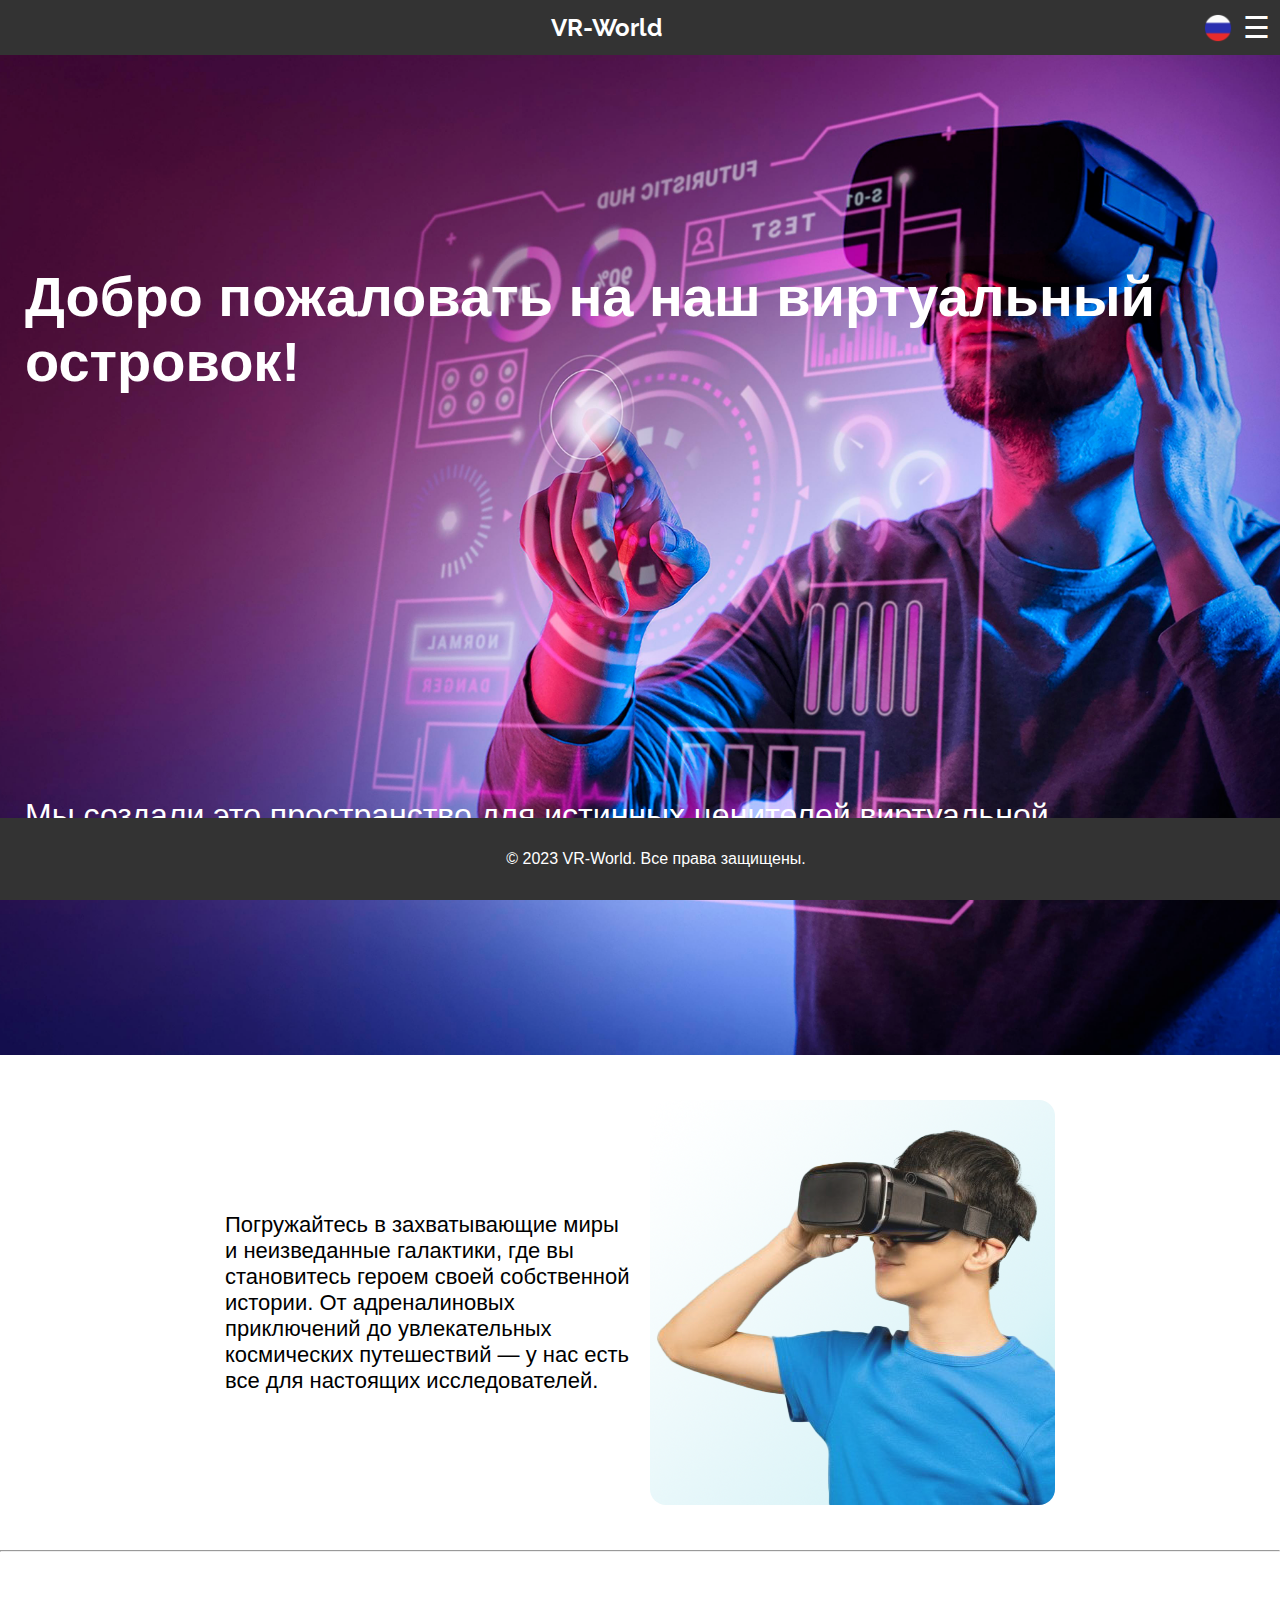
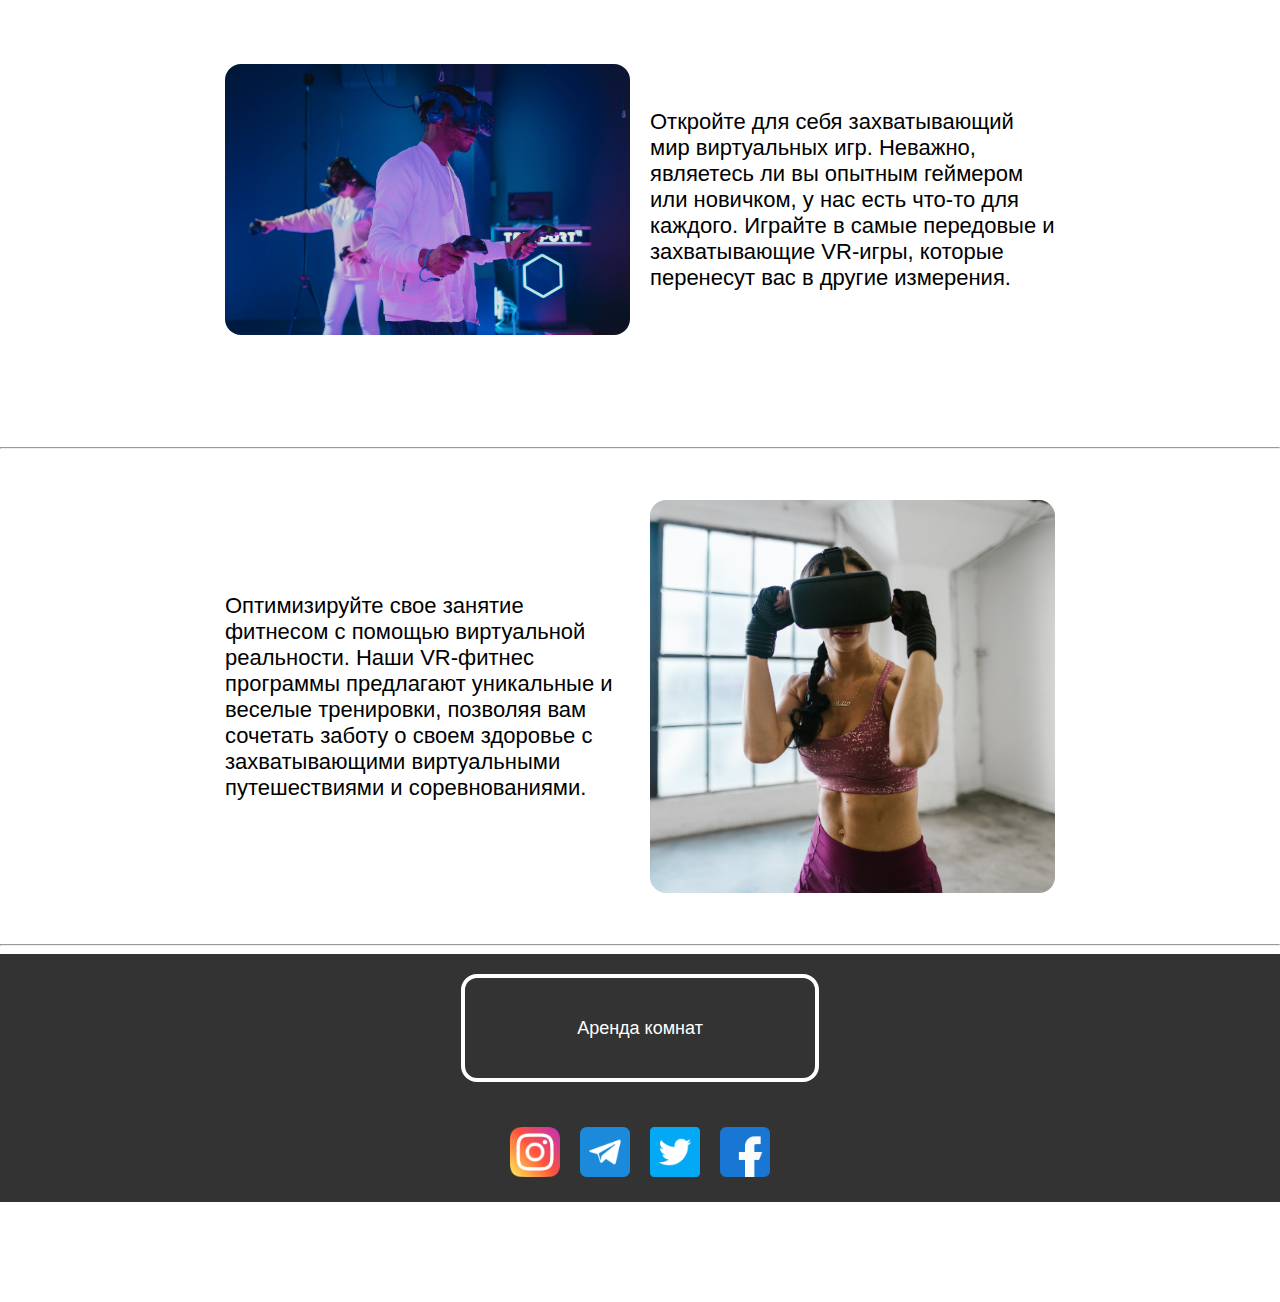
<file: index.html>
<!DOCTYPE html>
<html lang="ru">
<head>
    <meta charset="UTF-8">
    <meta http-equiv="X-UA-Compatible" content="IE=edge">
    <meta name="viewport" content="width=device-width, initial-scale=1.0">
    <title>VR-World</title>
    <link rel="preconnect" href="https://fonts.googleapis.com">
    <link rel="preconnect" href="https://fonts.gstatic.com" crossorigin>
    <link href="https://fonts.googleapis.com/css2?family=Raleway&display=swap" rel="stylesheet"> 
    <link rel="stylesheet" type="text/css" href="main.css">
    <link rel="stylesheet" type="text/css" href="main.css">
    <script src="main.js"></script>

<style type="text/css">


/*head*/
        
        .switchLangButton {
            display: flex;
            width: 30px;
            height: 30px;
            margin: 0px 10px 0px 0px;
            transition: transform 0.3s ease-in-out;
        }

        .switchLangButton:hover {
            transform: scale(0.9);
        }

        .headfragment{
            width: auto;
            height: 1000px;
            }


        .headfragment_content {
            display: grid;
            grid-template-areas:
            "headfragment_block1 headfragment_block2"
            "headfragment_block3 headfragment_block4";
            gap: 10px;
            background: url(medium-shot-man-wearing-vr-glasses.jpg);
            background-size: cover;
            background-position: center;
            width: auto;
            height: 100%;
            margin: 0px;
            transition: background-image 0.5s ease-in-out;
        }

        .headfragment_block1 { grid-area: headfragment_block1; }
        .headfragment_block2 { grid-area: headfragment_block2; }
        .headfragment_block3 { grid-area: headfragment_block3; }
        .headfragment_block4 { grid-area: headfragment_block4; }

        .headfragment_content > div {
            /*border: 4px solid #FFF;*/
            
            color: #fff;
            width: auto;
            height: auto;
            padding: 20px;
            margin: 5px;
            display: flex;
            justify-content: left;
            align-items: center;
            }

        .content {
            margin: 0px 0px 100px 0px;
        }

        .headfragment_block1{
            font-weight: bold;
            font-size: 56px;
            color: #FFF;
        }

        .headfragment_block3{
            font-size: 32px;
            color: #FFF;
        }

/*1*/

       .fragment1 {
            margin: 5vh auto;
            padding: 0 5vw;
            box-sizing: border-box;
            display: flex;
            flex-direction: row;
            align-items: center;
            justify-content: center;
        }

        .description1 {
            font-size: 22px;
            flex: 1;
            text-align: left;
            max-width: 405px;
            width: 405px;
            height: 405px;
            margin: 0px 20px 0px 0px;
            display: flex;
            align-items: center;
            justify-content: center;
        }

        .img1 {
            min-width: 405px;
            max-width: 405px;
            max-height: 405px;
            border-radius: 16px;
        
        }

/*2*/

        .fragment2 {
            margin: 5vh auto;
            padding: 0 5vw;
            box-sizing: border-box;
            display: flex;
            flex-direction: row;
            align-items: center;
            justify-content: center;
        }

        .description2 {
            order: 2;
            font-size: 22px;
            flex: 1;
            text-align: left;
            max-width: 405px;
            width: 405px;
            height: 405px;
            margin: 0px 0px 0px 20px;
            display: flex;
            align-items: center;
            justify-content: center;
        }

        .img2 {
            order: 1;
            min-width: 405px;
            max-width: 405px;
            max-height: 405px;
            border-radius: 16px;
        
        }

/*3*/

        .fragment3 {
            margin: 5vh auto;
            padding: 0 5vw;
            box-sizing: border-box;
            display: flex;
            flex-direction: row;
            align-items: center;
            justify-content: center;
        }

        .description3 {
            order: 1;
            font-size: 22px;
            flex: 1;
            text-align: left;
            max-width: 405px;
            width: 405px;
            height: 405px;
            margin: 0px 20px 0px 0px;
            display: flex;
            align-items: center;
            justify-content: center;
        }

        .img3 {
            order: 2;
            min-width: 405px;
            max-width: 405px;
            max-height: 405px;
            border-radius: 16px;
        
        }
/*4*/
        .fragment4 {
            margin: 0px;
            padding: 0px;
            box-sizing: border-box;
            display: flex;
            flex-direction: row;
            align-items: center;
            justify-content: center;
        }

        .rentRoom {
            font-size: 22px;
            flex: 1;
            text-align: left;
            max-width: 405px;
            width: 405px;
            height: 100px;
            margin: 0px 20px 0px 0px;
            display: flex;
            align-items: center;
            justify-content: center;
        }

/*social networks*/       

        .social_networks_fragment {
            background-color: #333;
            margin: 0px auto;
            padding: 0 5vw;
            
            display: flex;
            flex-direction: row;
            align-items: center;
            justify-content: center;
        }

        .social_networks {
            font-size: 22px;
            flex: 1;
            text-align: left;
            max-width: 405px;
            width: 100%;
            height: 100px;
            margin: 0px;
            display: flex;
            align-items: center;
            justify-content: center;
        }

        .instagram{
            background: url("instagram.png");
            background-size: cover;
            background-position: center;
            width: 50px;
            height: 50px;
            margin: 10px;
            transition: transform 0.3s ease-in-out;
        }
        .telegram{
            background: url("telegram.png");
            background-size: cover;
            background-position: center;
            width: 50px;
            height: 50px;
            margin: 10px;
            transition: transform 0.3s ease-in-out;
        }
        .twitter{
            background: url("twitter.png");
            background-size: cover;
            background-position: center;
            width: 50px;
            height: 50px;
            margin: 10px;
            transition: transform 0.3s ease-in-out;
        }
        .facebook{
            background: url("facebook.png");
            background-size: cover;
            background-position: center;
            width: 50px;
            height: 50px;
            margin: 10px;
            transition: transform 0.3s ease-in-out;
        }

        .instagram:hover{
            transform: scale(0.9);
        }
        .telegram:hover{
            transform: scale(0.9);
        }
        .twitter:hover{
            transform: scale(0.9);
        }
        .facebook:hover{
            transform: scale(0.9);
        }

/*adaptation*/

        @media screen and (max-width: 950px) {

        .headfragment{
            background-color: #333;
            width: auto;
            height: 800px;
            }

        .headfragment_content {
            grid-template-areas:
            "headfragment_block1"
            "headfragment_block2"
            "headfragment_block3"
            "headfragment_block4";
        }

    .headfragment_content > div {
        display: flex;
        justify-content: left;
        align-items: center;
        padding: 10px;
    }


/*1*/
            .fragment1 {
               
                flex-direction: column;
                align-items: center;
            }

            .description1 {
                font-size: 18px;
                order: 2;
                margin: 10px 0px 0px 0px;
                min-width: 300px;
                max-width: 350px;
                height: auto;
            }

            .img1 {
                order: 1;
                min-width: 300px;
                max-width: 350px;
                max-height: 350px;
                height: auto;
            }
/*2*/
            .fragment2 {
               
                flex-direction: column;
                align-items: center;
            }

            .description2 {
                font-size: 18px;
                order: 2;
                margin: 10px 0px 0px 0px;
                min-width: 300px;
                max-width: 350px;
                height: auto;
            }

            .img2 {
                order: 1;
                min-width: 300px;
                max-width: 350px;
                max-height: 350px;
                height: auto;
            }
/*3*/
            .fragment3 {
               
                flex-direction: column;
                align-items: center;
            }

            .description3 {
                font-size: 18px;
                order: 2;
                margin: 10px 0px 0px 0px;
                min-width: 300px;
                max-width: 350px;
                height: auto;
            }

            .img3 {
                order: 1;
                min-width: 300px;
                max-width: 350px;
                max-height: 350px;
                height: auto;
            }
        }
/*4*/
        .fragment4 {
            background-color: #333;
            margin: 0px;
            padding: 0 5vw;
            box-sizing: border-box;
            display: flex;
            flex-direction: row;
            align-items: center;
            justify-content: center;
        }

        .rentRoom {
            color: #FFF;
            font-size: 18px;
            flex: 1;
            text-align: left;
            max-width: 350px;
            width: 350px;
            margin: 20px 20px 20px 20px;
            height: 100px;
            display: flex;
            align-items: center;
            justify-content: center;
            border: 4px solid #FFF;
            border-radius: 16px;
            cursor: pointer;
            transition: transform 0.3s ease-in-out
        }

        .rentRoom:hover {
            transform: scale(0.9);
            color: #f39c12;
        }

        .rentRoom.rent {
            color: #FFF;
        }
    </style>
    </style>

<script type="text/javascript">
        var currentImageIndex = 0;
        var images = [
            "medium-shot-man-wearing-vr-glasses.jpg",
            "caucasian-woman-s-portrait-isolated-on-gradient-studio.jpg",
            "woman-is-using-virtual-reality-headset-neon-light-studio-portrait-concept-of-virtual-reality-technology-ai-generative.jpg"
        ];

        function changeBackground() {
            document.getElementById("background").style.backgroundImage = "url('" + images[currentImageIndex] + "')";
            currentImageIndex = (currentImageIndex + 1) % images.length;
        }

        // Запускаем автоматическую смену фотографий каждые 5 секунд
        setInterval(changeBackground, 5000);
    </script>

 <script type="text/javascript">
    var currentLanguage = document.documentElement.lang;
        var languageImages = {
            "ru": "rusia.png",
            "uk": "ukraine.png"
        };

        document.addEventListener("DOMContentLoaded", function() {
        var languageButton = document.getElementById("languageButton");
        updateLanguageButtonImage(languageButton, currentLanguage);
        });

        function updateLanguageButtonImage(button, language) {
            button.src = languageImages[language];
        }

        function redirectToPage(pageUrl) {
            window.location.href = pageUrl;
        }

        function switchLanguage() {
            var currentLanguage = document.documentElement.lang;
            var newLanguage = currentLanguage === "ru" ? "uk" : "ru";

            document.documentElement.lang = newLanguage;

            updateTexts(newLanguage);

            var languageButton = document.getElementById("languageButton");
            updateLanguageButtonImage(languageButton, newLanguage);
    languageButton.alt = newLanguage === "ru" ? "RU" : "UA";
        }

        function updateTexts(language) {
            var textIds = ["welcomeText", "aboutText", "descriptionText1", "descriptionText2", "descriptionText3", "roomRentButton", "sidebar1", "sidebar2", "sidebar3", "sidebar4", "sidebar5", "sidebar6", "sidebar7", "footerText"];

            var texts = {
                "ru": {
                    "welcomeText": "Добро пожаловать на наш виртуальный островок!",
                    "aboutText": "Мы создали это пространство для истинных ценителей виртуальной реальности, где грани между фантазией и действительностью стираются.",
                    "descriptionText1": "Погружайтесь в захватывающие миры и неизведанные галактики, где вы становитесь героем своей собственной истории. От адреналиновых приключений до увлекательных космических путешествий — у нас есть все для настоящих исследователей.",
                    "descriptionText2": "Откройте для себя захватывающий мир виртуальных игр. Неважно, являетесь ли вы опытным геймером или новичком, у нас есть что-то для каждого. Играйте в самые передовые и захватывающие VR-игры, которые перенесут вас в другие измерения.",
                    "descriptionText3": "Оптимизируйте свое занятие фитнесом с помощью виртуальной реальности. Наши VR-фитнес программы предлагают уникальные и веселые тренировки, позволяя вам сочетать заботу о своем здоровье с захватывающими виртуальными путешествиями и соревнованиями.",
                    "roomRentButton": "Аренда комнат",
                    "sidebar1": "Главная ",
                    "sidebar2": "Vr-игры",
                    "sidebar3": "Vr-фитнес",
                    "sidebar4": "Сообщество",
                    "sidebar5": "Аренда комнат",
                    "sidebar6": "Контакты",
                    "sidebar7": "О нас",
                    "footerText": "© 2023 VR-World. Все права защищены."
                },
                "uk": {
                    "welcomeText": "Ласкаво просимо на наш віртуальний острівець!",
                    "aboutText": "Ми створили цей простір для справжніх цінителів віртуальної реальності, де грані між фантазією та дійсністю змиваються.",
                    "descriptionText1": "Поринайте в захоплюючі світи і незвідані галактики, де ви стаєте героєм своєї власної історії. Від адреналінових пригод до захоплюючих космічних подорожей – ми маємо все для справжніх дослідників.",
                    "descriptionText2": "Відкрийте собі захоплюючий світ віртуальних ігор. Неважливо, чи ви є досвідченим геймером або новачком, у нас є щось для кожного. Грайте в передові і захоплюючі VR-ігри, які перенесуть вас в інші виміри.",
                    "descriptionText3": "Оптимізуйте своє заняття фітнесом за допомогою віртуальної реальності. Наші VR-фітнес програми пропонують унікальні та веселі тренування, дозволяючи вам поєднувати турботу про своє здоров'я із захоплюючими віртуальними подорожами та змаганнями.",
                    "roomRentButton": "Оренда кімнат",
                    "sidebar1": "Головна ",
                    "sidebar2": "Vr-ігри",
                    "sidebar3": "Vr-фітнес",
                    "sidebar4": "Спільнота",
                    "sidebar5": "Оренда кімнат",
                    "sidebar6": "Контакти",
                    "sidebar7": "Про нас",
                    "footerText": "© 2023 VR-World. Всі права захищені."
                }
            };

            textIds.forEach(function(textId) {
                var element = document.getElementById(textId);
                if (element) {
                    element.innerText = texts[language][textId];
                }
            });
        }
    </script>

</head>
<body>

<!-- Sidebar -->
    <div id="mySidenav" class="sidenav">
            <a href="javascript:void(0)" class="closebtn" onclick="closeNav()">&times;</a>
            <ul>
                <li class="active"><a id="sidebar1" href="index.html">Главная</a></li>
                <li><a id="sidebar2" href="">Vr-игры</a></li>
                <li><a id="sidebar3" href="">Vr-фитнес</a></li>
                <li><a id="sidebar4" href="">Сообщество</a></li>
                <li><a id="sidebar5" href="rent.html">Аренда комнат</a></li>
                <li><a id="sidebar6" href="">Контакты</a></li>
                <li><a id="sidebar7" href="">О нас</a></li>
            </ul>
    </div>

<!-- Header -->

    <header>
        <h1> VR-World </h1>
        <div class="switchLangButton">
            <img class="switchLang" id="languageButton" onclick="switchLanguage()" style="cursor: pointer;">
        </div>
        <span class="nav_menu" onclick="openNav()">&#9776;</span>
    </header>

 <!-- Main -->

    <div class="headfragment">
        <div id="background" class="headfragment_content">
            <div class="headfragment_block1">
                <p id="welcomeText">
                Добро пожаловать на наш виртуальный островок!</p>

            </div>
                
            <div class="headfragment_block2">
                
            </div>
                
            <div class="headfragment_block3">
                <p id="aboutText">
                Мы создали это пространство для истинных ценителей виртуальной реальности, где грани между фантазией и действительностью стираются.
                </p>
            </div>
            <div class="headfragment_block4"></div>
        </div>
    </div>
 <!-- Content -->        
    <div class="content">
        <div class="fragment1">
            <p id="descriptionText1" class="description1">
            Погружайтесь в захватывающие миры и неизведанные галактики, где вы становитесь героем своей собственной истории. От адреналиновых приключений до увлекательных космических путешествий — у нас есть все для настоящих исследователей.
        </p>
            <img class="img1" src="pexels-sound-on-3761104.jpg"></img>
        </div>

        <hr>

        <div class="fragment2">
            <p id="descriptionText2" class="description2">
            Откройте для себя захватывающий мир виртуальных игр. Неважно, являетесь ли вы опытным геймером или новичком, у нас есть что-то для каждого. 
            Играйте в самые передовые и захватывающие VR-игры, которые перенесут вас в другие измерения.
        </p>
            <img class="img2" src="pexels-tima-miroshnichenko-6498302.jpg"></img>
        </div>

        <hr>

        <div class="fragment3">
            <p id="descriptionText3" class="description3">
            Оптимизируйте свое занятие фитнесом с помощью виртуальной реальности. Наши VR-фитнес программы предлагают уникальные и веселые тренировки,
            позволяя вам сочетать заботу о своем здоровье с захватывающими виртуальными путешествиями и соревнованиями.
            </p>
            <img class="img3" src="pexels-rdne-stock-project-8097331.jpg"></img>
        </div>
        <hr>
    
    <div class="fragment4">
        <div class="rentRoom" id="rentButton" onclick="redirectToPage('rent.html')">

        <script type="text/javascript">
            function redirectToPage(pageUrl) {
            window.location.href = pageUrl;
            }
        </script>

            <span id="roomRentButton" class="rent">Аренда комнат</span>
        </div>
    </div>
    <div class="social_networks_fragment">
        <div class="social_networks">
            <div class="instagram"></div>
            <div class="telegram"></div>
            <div class="twitter"></div>
            <div class="facebook"></div>
        </div>
    </div>
</div>
    
<!-- Footer -->

    <footer>
        <p id="footerText">© 2023 VR-World. Все права защищены.</p>
    </footer>
</body>
</html>
</file>
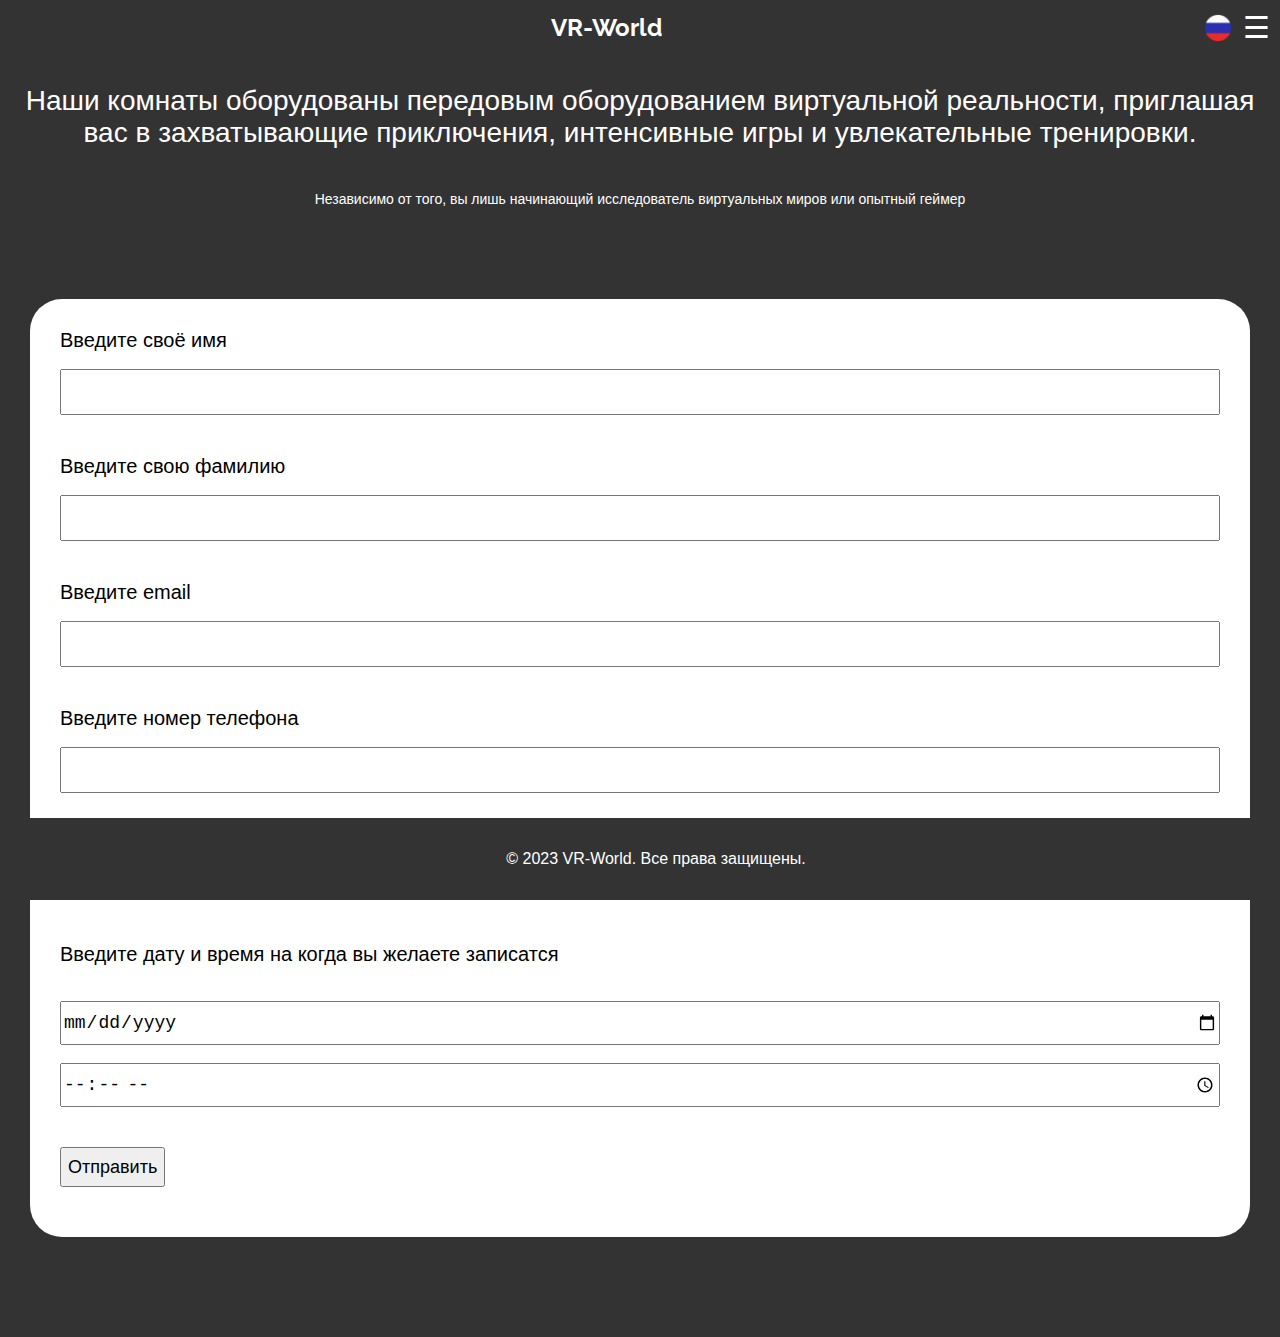
<file: rent.html>
<!DOCTYPE html>
<html lang="ru">
<head>
	<meta charset="utf-8">
	<meta name="viewport" content="width=device-width, initial-scale=1">
	<title id="rentRoomTitle">Арендовать комнату</title>
	<link rel="preconnect" href="https://fonts.googleapis.com">
    <link rel="preconnect" href="https://fonts.gstatic.com" crossorigin>
    <link href="https://fonts.googleapis.com/css2?family=Raleway&display=swap" rel="stylesheet"> 
	<link rel="stylesheet" type="text/css" href="main.css">
	<script src="main.js"></script>
	<script type="text/javascript">
	document.addEventListener("DOMContentLoaded", function () {
    var radioButtons = document.querySelectorAll('input[type="radio"]');
    radioButtons.forEach(function (radioButton) {
        radioButton.addEventListener('change', function () {
            updateSelectedRoomSize();
        });
    });
});

function updateSelectedRoomSize() {
    var selectedRoomSizeElement = document.getElementById('selectedRoomSize');
    var selectedRoomSize = getSelectedRoomSize();
    selectedRoomSizeElement.innerText = selectedRoomSize;
}

function getSelectedRoomSize() {
    var radioButtons = document.querySelectorAll('input[type="radio"]');
    for (var i = 0; i < radioButtons.length; i++) {
        if (radioButtons[i].checked) {
            return radioButtons[i].parentElement.innerText.trim();
        }
    }
    return 'Не выбрано';
}
	</script>
	<style type="text/css">
		body{
			background: #333;
		}
		.content {
			background: #333;
            margin: 0px 0px 100px 0px;
            width: auto;
            height: auto;
        }

        .decription{
        	margin: 0px 10px 10px 10px;
        	display: grid;
        	justify-content: center;
        	align-items: center;
        }

        .decription_text {
        	color: #FFF;
        	font-size: 28px;
        	margin: 0px;
        	text-align: center;
        	padding: 30px 0px 10px 0px;
        }

        .decription_text_ps {
        	color: #FFF;
        	font-size: 14px;
        	margin: 0px;
        	text-align: center;
        	padding: 0px 0px 30px 0px;
        }

        .form_container {
        	background-color: #FFF;
        	border-radius: 32px;
        	margin: 30px;
        	width: auto;
        	height: auto;
        	padding: 0px 0px 10px 0px;
        }



        .form {
        	margin: 30px;
        }

        .form_content{
        	display: grid;
        	padding: 30px 0px 10px 0px;
        }

        .form_content input {
        	width: auto;
        	height: 40px;
        	font-size: 18px;
        }

        .form_content label {
        	width: auto;
        	height: 40px;
        	font-size: 20px;
        }

        .dropdown {
        	width: 300px;
        	height: 30px;
            position: relative;
            display: inline-block;
        }

        .dropdown-content {
            display: none;
            position: absolute;
            background-color: #f9f9f9;
            min-width: 160px;
            box-shadow: 0px 8px 16px 0px rgba(0, 0, 0, 0.2);
            z-index: 1;
        }

        .dropdown-content label {
            display: block;
            padding: 10px;
        }

        .dropdown:hover .dropdown-content {
            display: block;
        }

        input[type="radio"] {
    		display: none;
		}



		.rb_span_lb{
			border: 4px solid #000;
			width: auto;
		}



	</style>

     <script type="text/javascript">
    var currentLanguage = document.documentElement.lang;
        var languageImages = {
            "ru": "rusia.png",
            "uk": "ukraine.png"
        };

        document.addEventListener("DOMContentLoaded", function() {
        var languageButton = document.getElementById("languageButton");
        updateLanguageButtonImage(languageButton, currentLanguage);
        });

        function updateLanguageButtonImage(button, language) {
            button.src = languageImages[language];
        }

        function redirectToPage(pageUrl) {
            window.location.href = pageUrl;
        }

        function switchLanguage() {
            var currentLanguage = document.documentElement.lang;
            var newLanguage = currentLanguage === "ru" ? "uk" : "ru";

            document.documentElement.lang = newLanguage;

            updateTexts(newLanguage);

            var languageButton = document.getElementById("languageButton");
            updateLanguageButtonImage(languageButton, newLanguage);
    languageButton.alt = newLanguage === "ru" ? "RU" : "UA";
        }

        function updateTexts(language) {
            var textIds = ["decription_text_id", "decription_text_ps_id", "username", "user_surname", "user_email", "tel_number", "selectedRoomSize_id", "option1", "option2", "option3", "user_date", "submitButton", "sidebar1", "sidebar2", "sidebar3", "sidebar4", "sidebar5", "sidebar6", "sidebar7", "footerText"];

            var texts = {
                "ru": {
                    "decription_text_id": "Наши комнаты оборудованы передовым оборудованием виртуальной реальности, приглашая вас в захватывающие приключения, интенсивные игры и увлекательные тренировки.",
                    "decription_text_ps_id": "Независимо от того, вы лишь начинающий исследователь виртуальных миров или опытный геймер",
                    "username": "Введите своё имя",
                    "user_surname": "Введите свою фамилию",
                    "user_email": "Введите email",
                    "tel_number": "Введите номер телефона",
                    "selectedRoomSize_id": "Выберите размер комнаты",
                    "option1": "для одного",
                    "option2": "до 4 человек",
                    "option3": "до 10 человек",
                    "user_date": "Введите дату и время на когда вы желаете записатся",
                    "submitButton": "Отправить",
                    "sidebar1": "Главная",
                    "sidebar2": "Vr-игры",
                    "sidebar3": "Vr-фитнес",
                    "sidebar4": "Сообщество",
                    "sidebar5": "Аренда комнат",
                    "sidebar6": "Контакты",
                    "sidebar7": "О нас",
                    "footerText": "© 2023 VR-World. Все права защищены."
                },
                "uk": {
                    "decription_text_id": "Наші кімнати обладнані передовим обладнанням віртуальної реальності, запрошуючи вас до захоплюючих пригод, інтенсивних ігор та захоплюючих тренувань.",
                    "decription_text_ps_id": "Незалежно від того, чи ви початківець-дослідник віртуальних світів чи досвідчений геймер",
                    "username": "Введіть своє ім'я",
                    "user_surname": "Введіть своє прізвище",
                    "user_email": "Введіть електронну пошту",
                    "tel_number": "Введіть номер телефону",
                    "selectedRoomSize_id": "Виберіть розмір кімнати",
                    "option1": "для одного",
                    "option2": "до 4 осіб",
                    "option3": "до 10 осіб",
                    "user_date": "Введіть дату та час, на який ви бажаєте записатися",
                    "submitButton": "Відправити",
                    "sidebar1": "Головна",
                    "sidebar2": "VR-ігри",
                    "sidebar3": "VR-фітнес",
                    "sidebar4": "Спільнота",
                    "sidebar5": "Оренда кімнат",
                    "sidebar6": "Контакти",
                    "sidebar7": "Про нас",
                    "footerText": "© 2023 VR-World. Усі права захищені."
                }
            };

            textIds.forEach(function(textId) {
                var element = document.getElementById(textId);
                if (element) {
                    element.innerText = texts[language][textId];
                }
            });
        }
    </script>
</head>

<body>

	<div id="mySidenav" class="sidenav">
            <a href="javascript:void(0)" class="closebtn" onclick="closeNav()">&times;</a>
            <ul>
                <li><a id="sidebar1" href="index.html">Главная</a></li>
                <li><a id="sidebar2" href="">Vr-игры</a></li>
                <li><a id="sidebar3" href="">Vr-фитнес</a></li>
                <li><a id="sidebar4" href="">Сообщество</a></li>
                <li class="active"><a id="sidebar5" href="rent.html">Аренда комнат</a></li>
                <li><a id="sidebar6" href="">Контакты</a></li>
                <li><a id="sidebar7" href="">О нас</a></li>
            </ul>
    </div>

	<header>
        <h1> VR-World </h1>
        <div class="switchLangButton">
            <img class="switchLang" id="languageButton" onclick="switchLanguage()" style="cursor: pointer;">
        </div>
        <span class="nav_menu" onclick="openNav()">&#9776;</span>
    </header>

    <div class="content">
    	<div class="decription">
    		<p id="decription_text_id" class="decription_text">
    			Наши комнаты оборудованы передовым оборудованием виртуальной реальности, приглашая вас в захватывающие приключения, интенсивные игры и увлекательные тренировки.<br><br>
    			<p id="decription_text_ps_id" class="decription_text_ps">
    				Независимо от того, вы лишь начинающий исследователь виртуальных миров или опытный геймер
    			</p>
    		</p>
    	</div>
    	<div class="form_container">
    		<div class="form">
    			<div class="form_content">
    				<label id="username">Введите своё имя</label>				<!-- name  -->
    				<input type="text" name="name">
    			</div>
    				
    			<div class="form_content">
    				<label id="user_surname">Введите свою фамилию</label>			<!--  surname -->
    				<input type="text" name="surname">
    			</div>
    				
    			<div class="form_content">
    				<label id="user_email">Введите email</label>				<!-- email  -->
    				<input type="email" name="user_email">
    			</div>
    				
    			<div class="form_content">
    				<label id="tel_number">Введите номер телефона</label>				<!-- tel  -->
    				<input type="number" name="user_tel">
    			</div>
    				
    			<div class="form_content">
    				<label id="selectedRoomSize_id">Выберите размер комнаты</label>
    				<div class="dropdown">
    					<span id="selectedRoomSize" class="rb_span"><label class="rb_span_lb">▼</label></span>
    					<div class="dropdown-content">
    						<div class="rb">
        						<label id="option1">
           							<input type="radio" name="option" value="option1"> для одного
        						</label>
        					</div>
        					<div class="rb">
        						<label id="option2">
            						<input type="radio" name="option" value="option2"> до 4 человек
        						</label>
        					</div>
        					<div class="rb">
        						<label id="option3">
            						<input type="radio" name="option" value="option3"> до 10 человек
        						</label>
        					</div>
   					 	</div>
    				</div>
    			</div>
    				
    			<div class="form_content">
    				<label id="user_date">Введите дату и время на когда вы желаете записатся</label><br>				<!-- date  -->
    				<input type="date" name="user_date"><br>
    				<input type="time" name="user_time">
    			</div>
    				
    			<div class="form_content">
    				<label>			<!-- submint  -->
    				<input id="submitButton" type="submit" value="Отправить"> 
                </label>
    			</div class="form_content">
    		</div>
    	</div>
    </div>

    <footer>
        <p id="footerText">© 2023 VR-World. Все права защищены.</p>
    </footer>

</body>
</html>
</file>
<file: main.css>
body {
        font-family: Arial, sans-serif;
        margin: 0;
        padding: 0;
        }

        .switchLangButton {
            display: flex;
            width: 30px;
            height: 30px;
            margin: 0px 10px 0px 0px;
            transition: transform 0.3s ease-in-out;
        }

        .switchLangButton:hover {
            transform: scale(0.9);
        }



        header {
            background-color: #333;
            color: #FFF;
            display: flex;
            justify-content: space-between;
            align-items: center;
            padding: 10px;
        }

        header h1 {
            display: flex;
            font-family: 'Raleway', sans-serif;
            font-size: 24px;
            margin: 0;
            width: 100%;
            justify-content: center;
            align-items: center;
        }

        ul {
            list-style: none;
            padding: 0;
            display: flex;
            flex-direction: column;
            align-items: center;
        }

        ul li {
            padding: 10px 15px;
            margin: 0 10px;
            position: relative;
            width: 100%;
        }

        ul li::before,
        ul li::after {
            position: absolute;
            content: '';
            width: 0;
            height: 2px;
            background-color: #fff;
            transition: 0.3s all ease-in-out;
        }

        ul li::before {
            top: 0;
            left: 0;
        }

        ul li::after {
            bottom: 0;
            right: 0;
        }

        ul li.active::before,
        ul li:hover::before {
            right: 0;
            left: auto;
            width: 100%;
            background-color: #f39c12;
        }

        ul li.active::after,
        ul li:hover::after {
            right: auto;
            left: 0;
            width: 100%;
            background-color: #f39c12;
        }

        ul li a {
            text-decoration: none;
            cursor: pointer;
            color: #fff;
            font-size: 20px;
            transition: 0.3s all ease-in-out;
        }

        ul li.active a,
        ul li:hover a {
            color: #f39c12;
        }


        .sidenav {
            height: 100%;
            width: 0;
            position: fixed;
            z-index: 1;
            top: 0;
            right: 0;
            background-color: #111;
            overflow-x: hidden;
            transition: 0.5s;
            padding-top: 60px;
        }

        .sidenav a {
            padding: 8px 8px 8px 32px;
            text-decoration: none;
            font-size: 18px;
            color: #818181;
            display: block;
            transition: 0.3s;
        }

        .sidenav a:hover {
            color: #f1f1f1;
        }

        .sidenav .closebtn {
            position: absolute;
            top: 0;
            left: 25px;
            font-size: 36px;
            margin-left: 0px;
            padding-left: 195px;
            transition: transform 0.3s ease-in-out;

        }

        .sidenav .closebtn:hover {
            color: #f39c12; 
        }

        footer {
            background-color: #333;
            color: white;
            text-align: center;
            padding: 1em;
            position: fixed;
            bottom: 0;
            width: 100%;
        }

        span.nav_menu {
            font-size: 30px;
            cursor: pointer;
            display: inline-block;
            transition: transform 0.3s ease-in-out;
        }

        span.nav_menu:hover {
            transform: scale(0.9);
            color: #f39c12; 
        }

@media screen and (max-height: 450px) {
  .sidenav {padding-top: 15px;}
  .sidenav a {font-size: 18px;}
}
</file>
